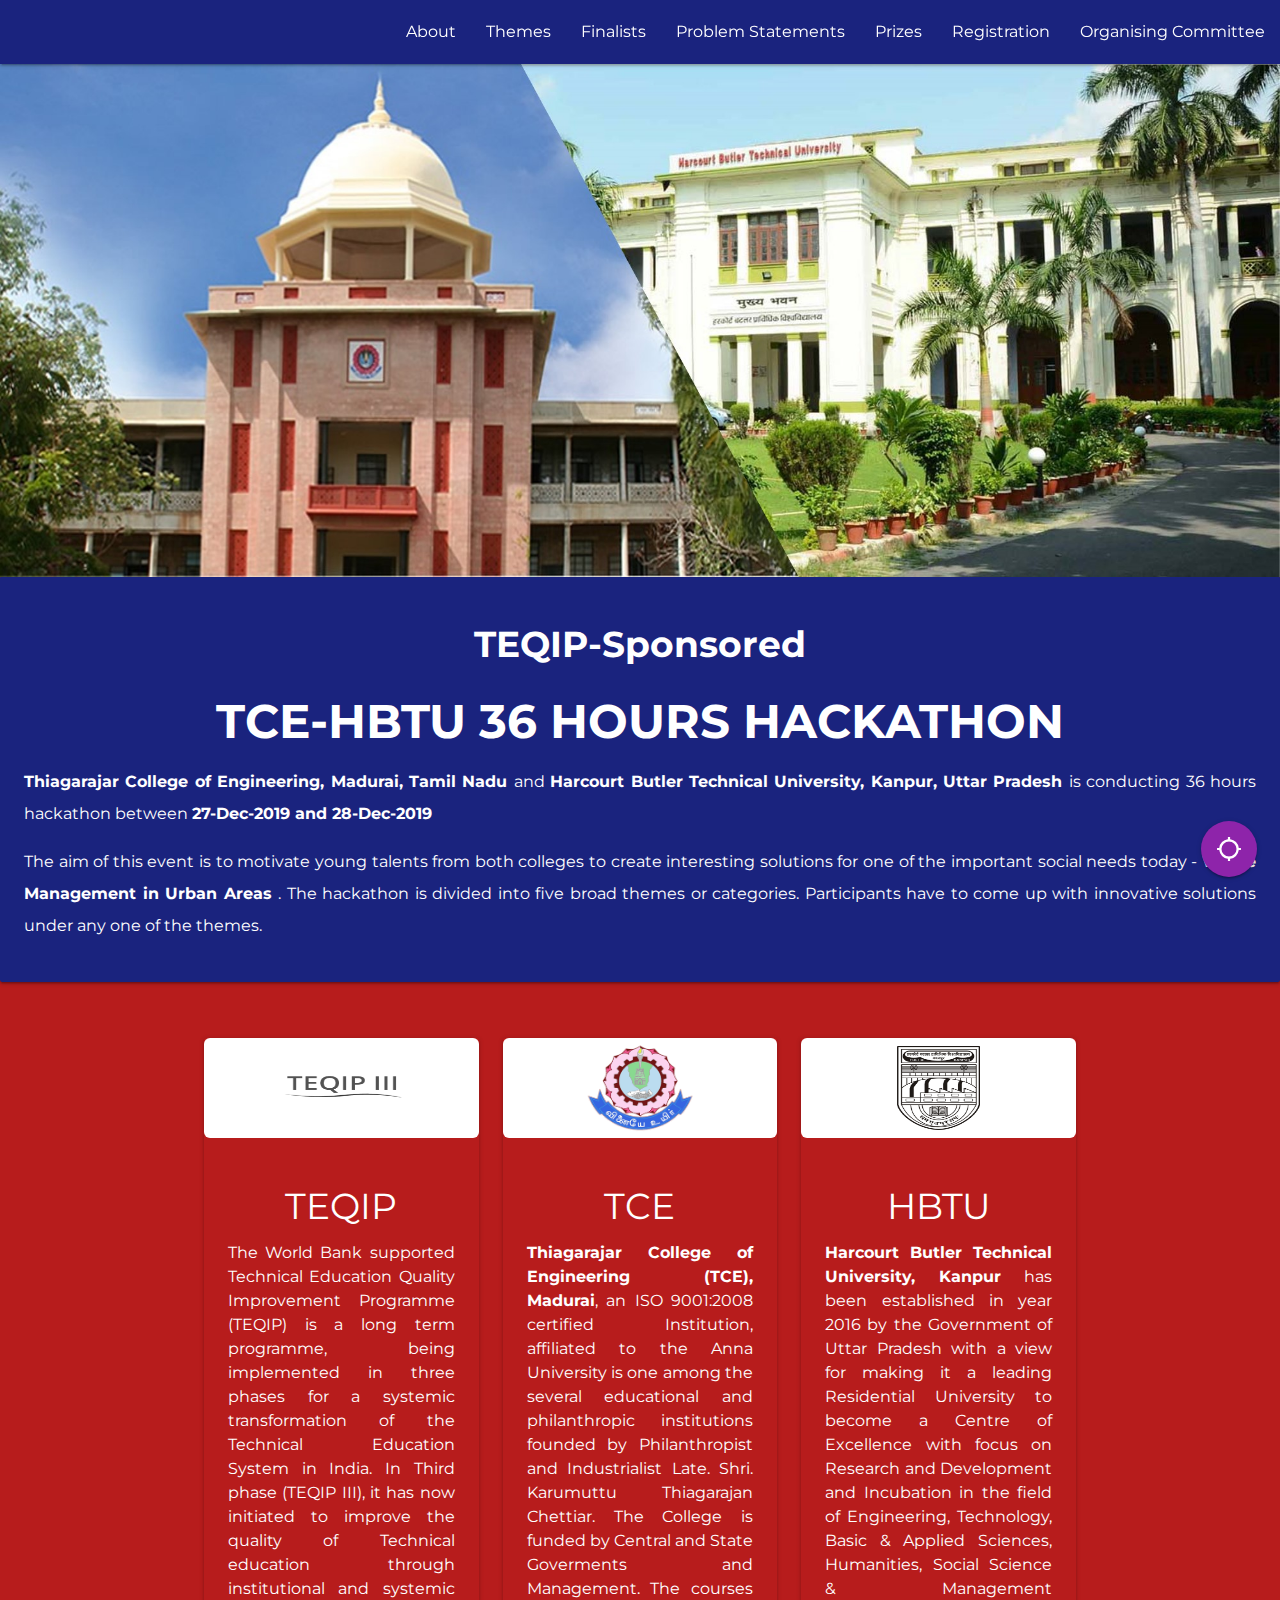
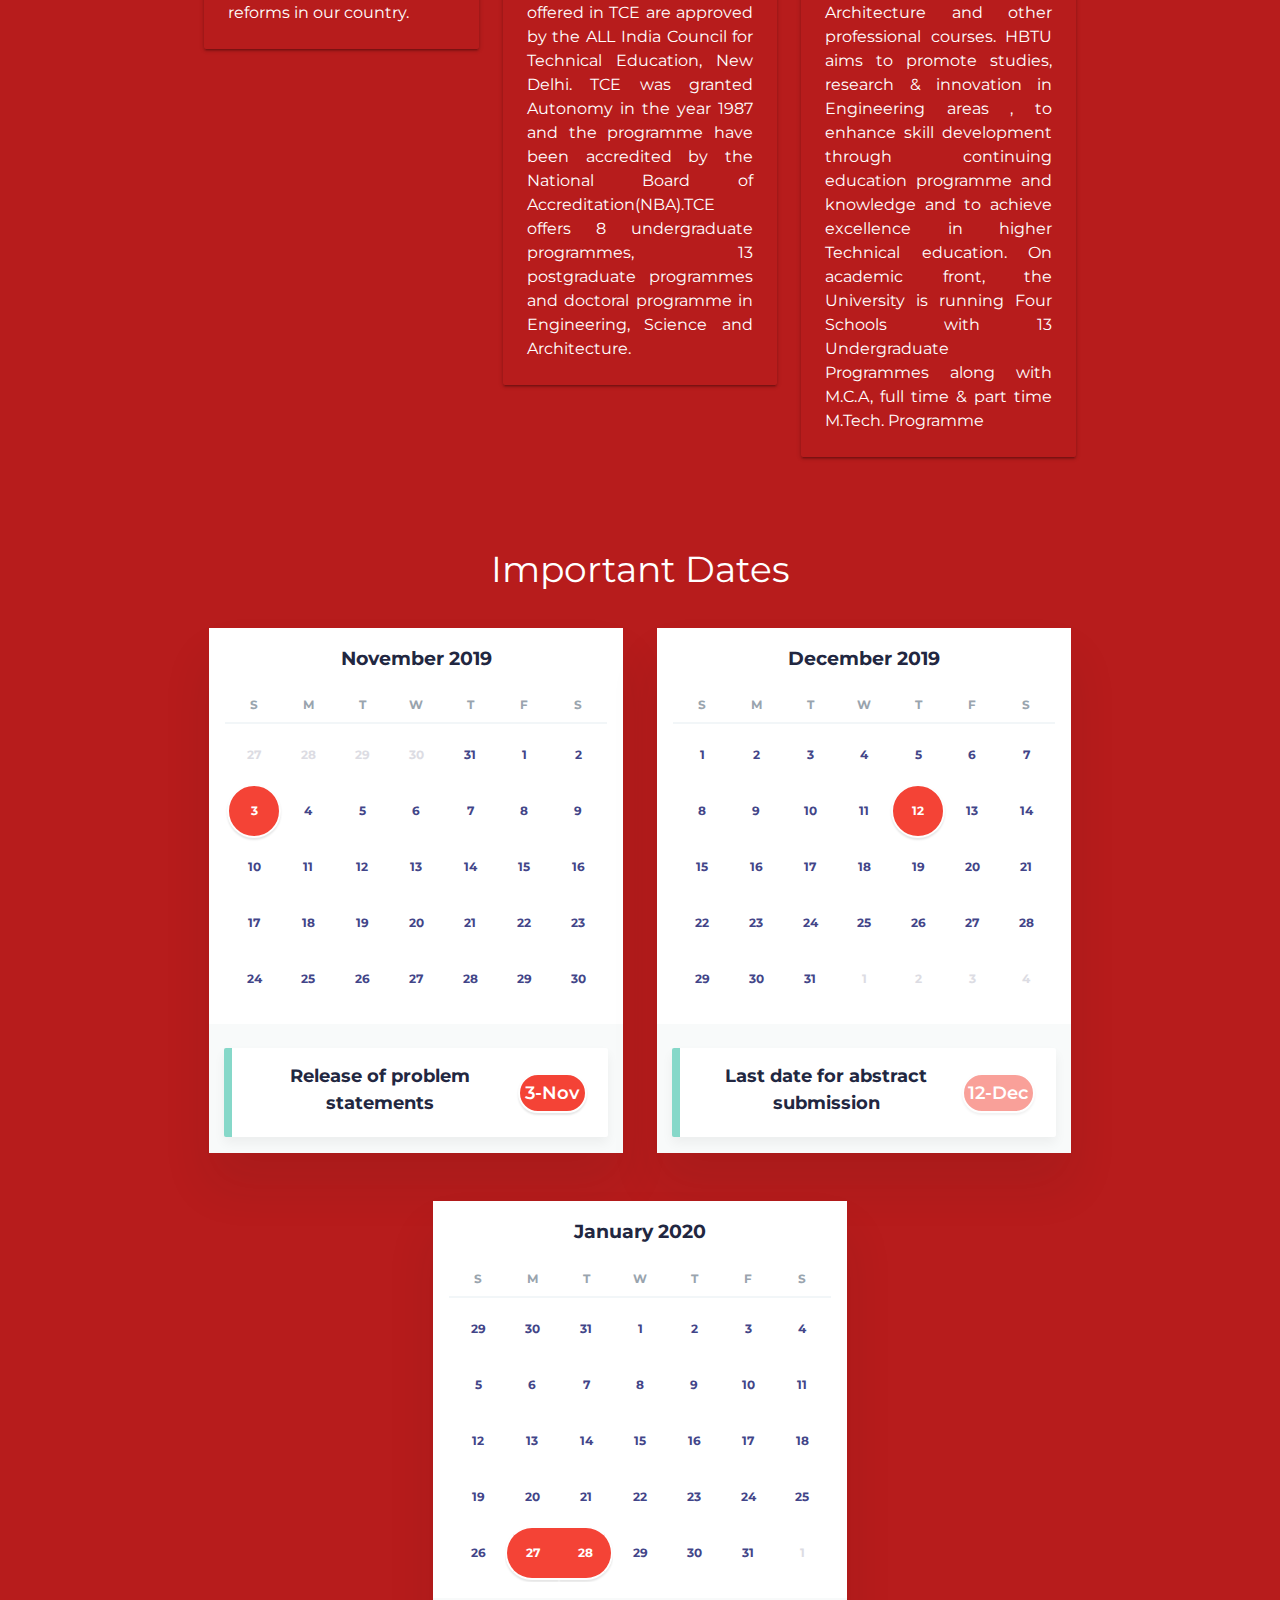
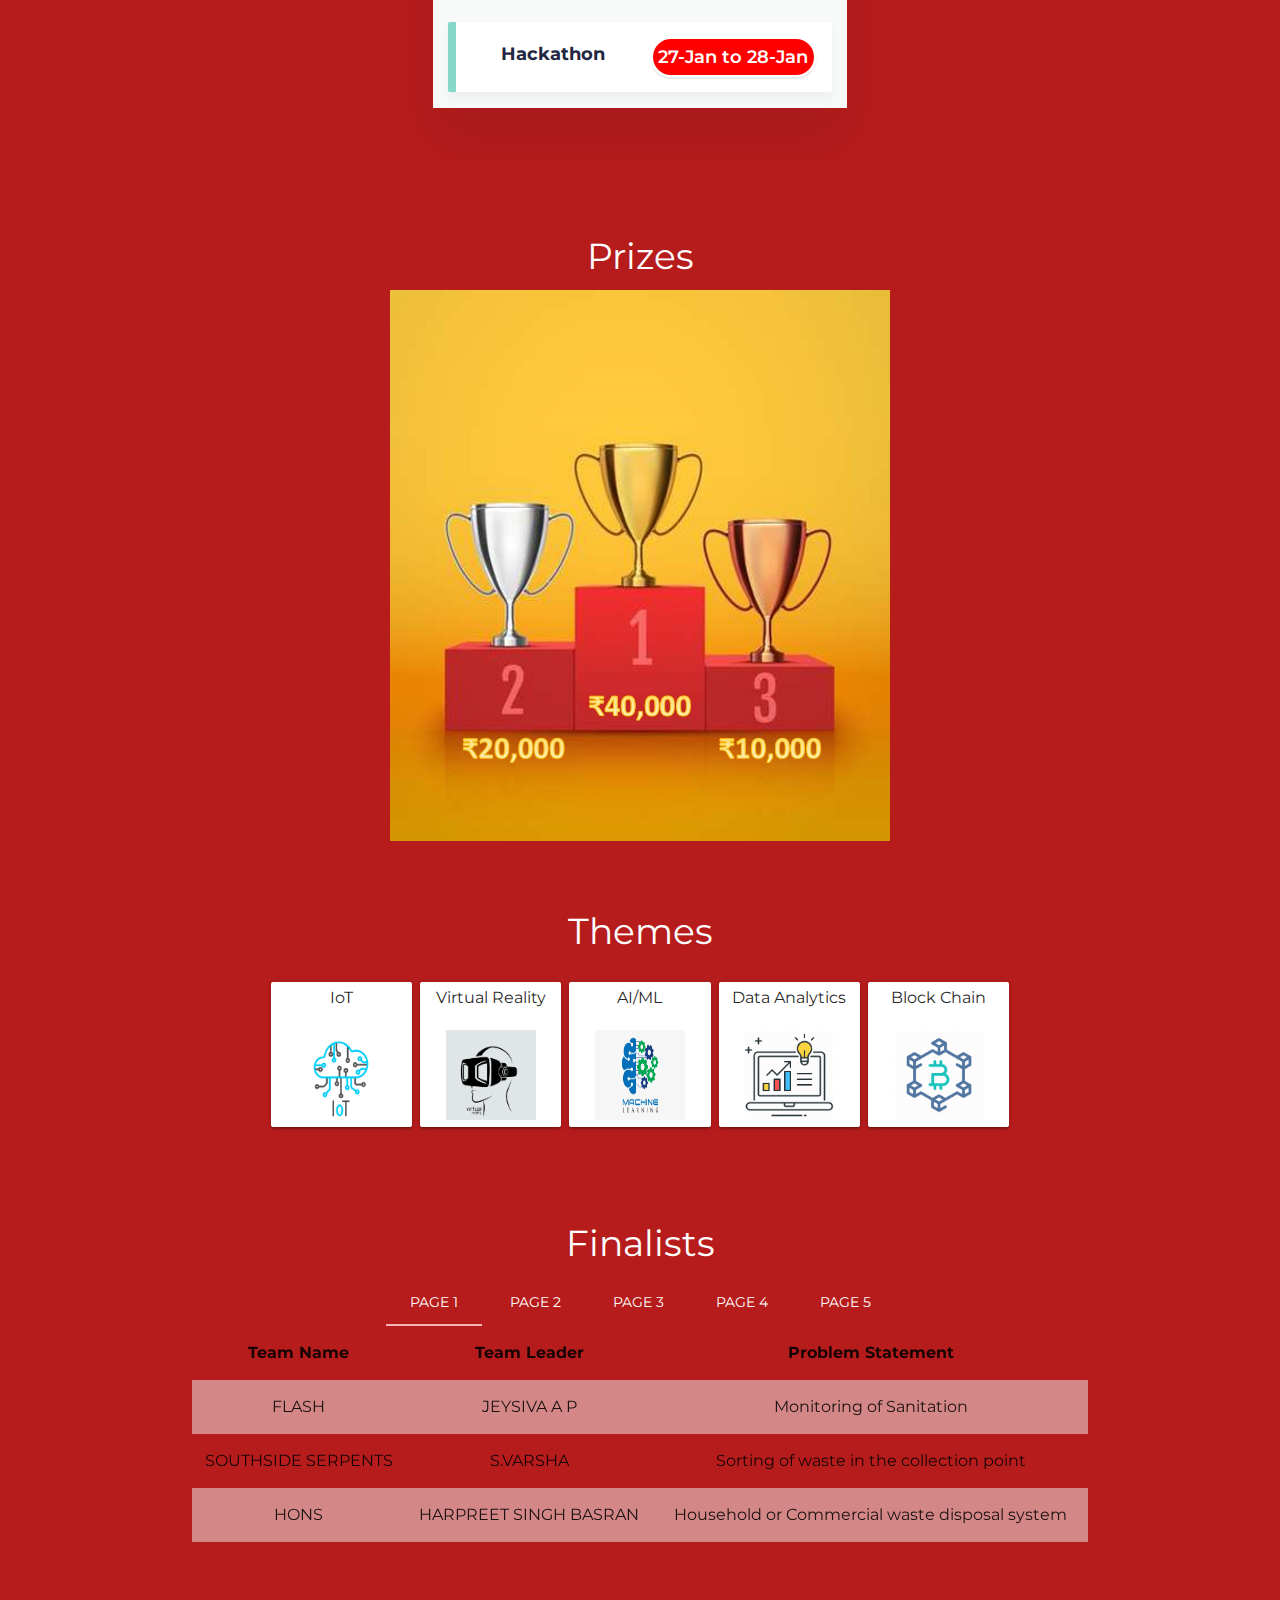
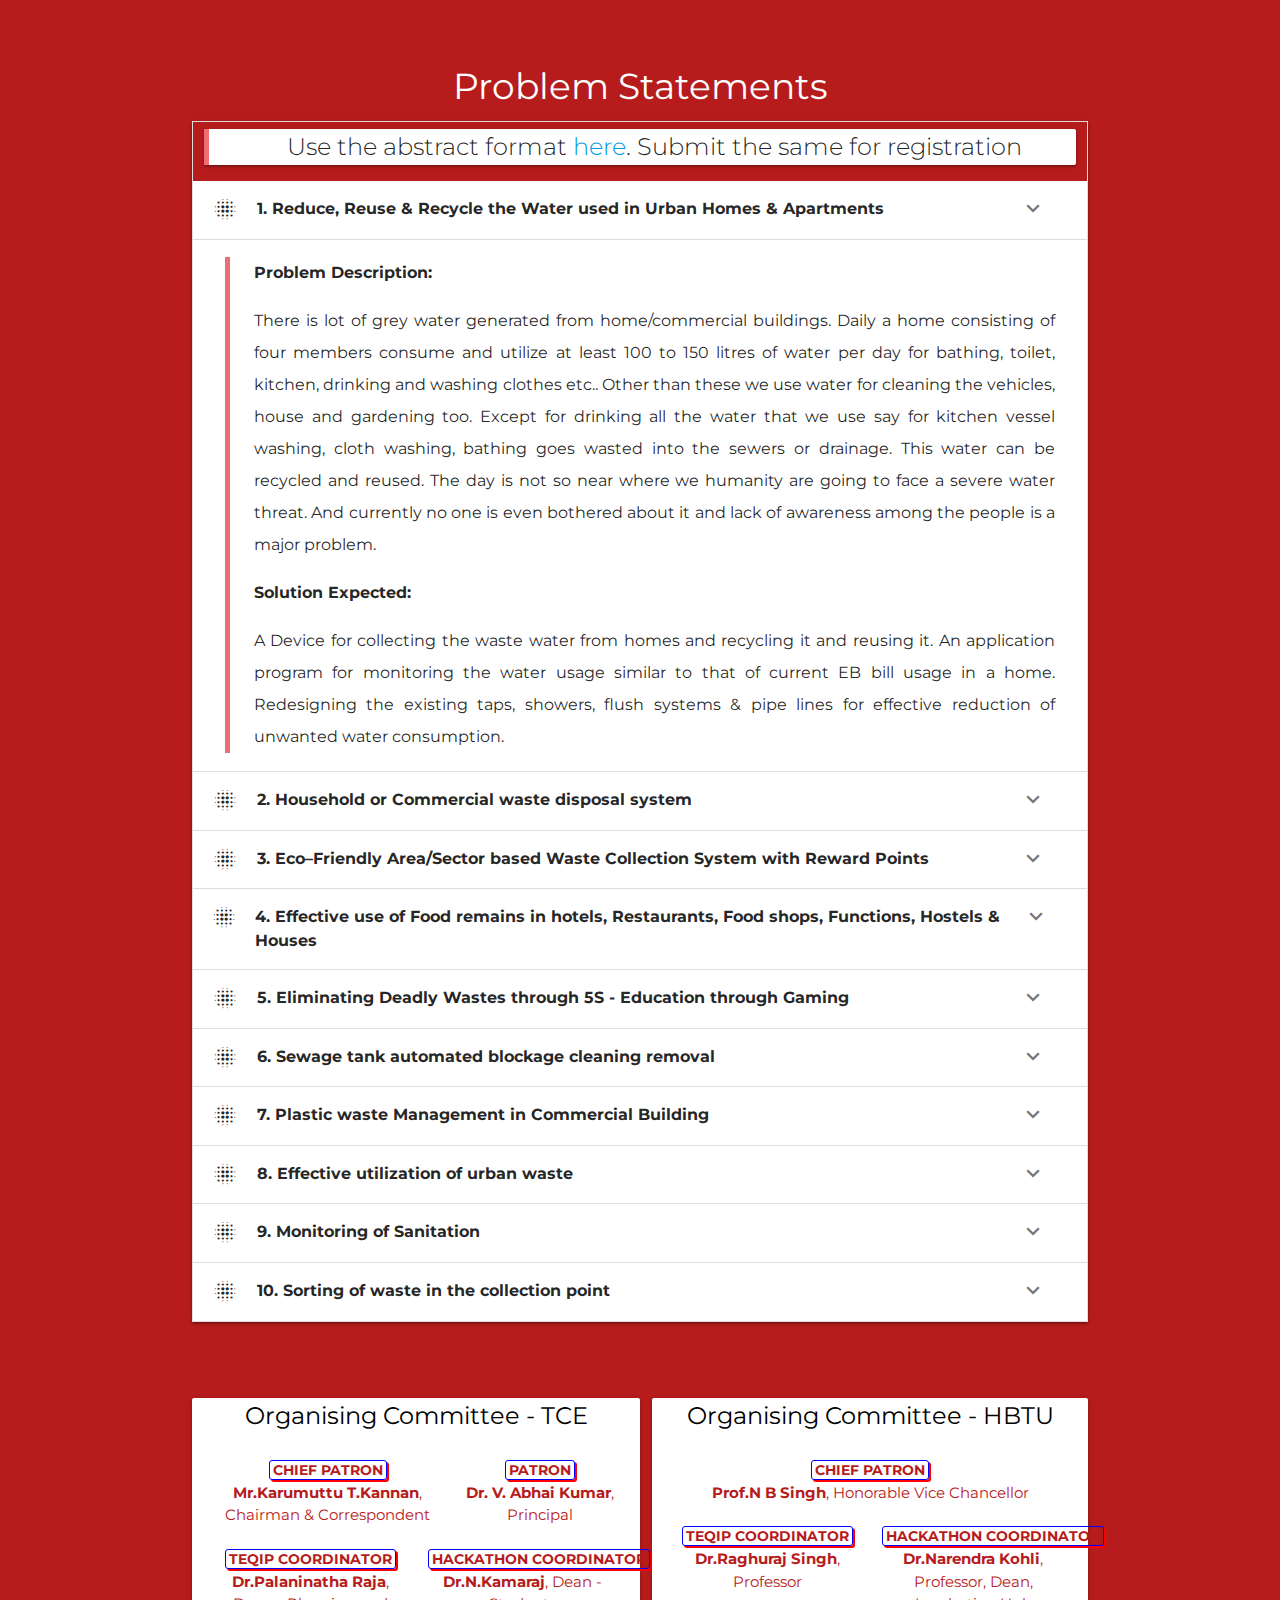
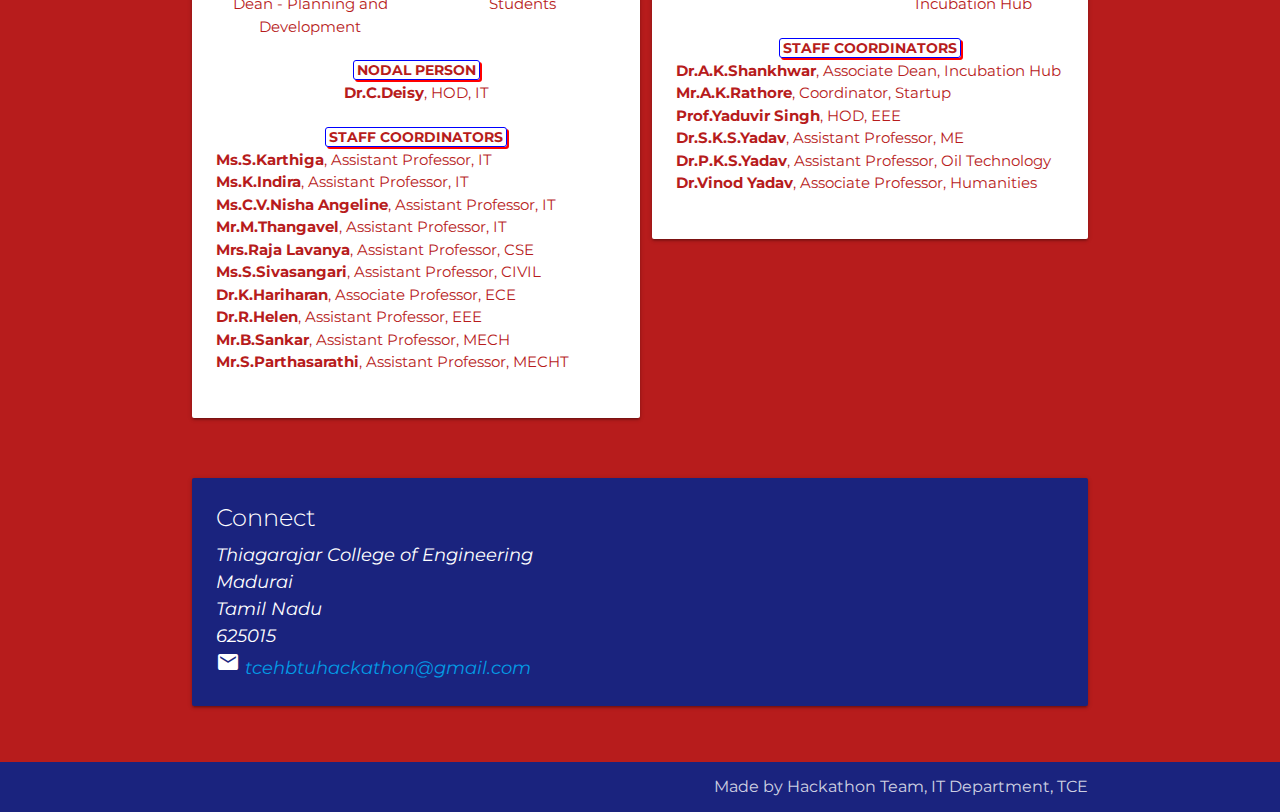
<file: index.html>
<!DOCTYPE html>
<html lang="en">

<head>
  <meta http-equiv="Content-Type" content="text/html; charset=UTF-8" />
  <meta name="viewport" content="width=device-width, initial-scale=1" />
  <title>TCE-HBTU - 36 Hours Hackathon</title>
  <!-- Scripts -->
  <!-- Google Analytics -->
  <script>
    window.ga = window.ga || function () { (ga.q = ga.q || []).push(arguments) }; ga.l = +new Date;
    ga('create', 'UA-152689062-1', 'auto');
    ga('send', 'pageview');
  </script>
  <script async src='https://www.google-analytics.com/analytics.js'></script>
  <!-- End Google Analytics -->

  <!-- CSS  -->
  <link href="https://fonts.googleapis.com/icon?family=Material+Icons" rel="stylesheet">
  <link href="https://fonts.googleapis.com/css?family=Montserrat&display=swap" rel="stylesheet">
  <link href="css/materialize.css" type="text/css" rel="stylesheet" media="screen,projection" />
  <link href="css/style.css" type="text/css" rel="stylesheet" media="screen,projection" />
</head>

<body class="red darken-4">
  <!-- Navbar -->
  <div class="navbar-fixed">
    <nav class="indigo darken-4">
      <div class="nav-wrapper">
        <a href="#" data-target="nav-mobile" class="sidenav-trigger"><i class="material-icons">menu</i></a>
        <ul class="right hide-on-med-and-down">
          <li><a class="white-text" href="#">About</a></li>
          <li><a class="white-text" onclick="ga('send', 'event', 'MenuLinks', 'Themes');" href="#themes">Themes</a></li>
          <li><a class="white-text" onclick="ga('send', 'event', 'MenuLinks', 'Finalists');"
              href="#finalists">Finalists</a></li>
          <li><a class="white-text" onclick="ga('send', 'event', 'MenuLinks', 'Problem Statements');"
              href="#probstatements">Problem Statements</a></li>
          <li><a class="white-text" onclick="ga('send', 'event', 'MenuLinks', 'Prizes');" href="#prizes">Prizes</a></li>
          <li><a class="white-text" onclick="ga('send', 'event', 'MenuLinks', 'Registration');"
              href="https://tinyurl.com/36HrsHackathon">Registration</a></li>
          <li><a class="white-text" onclick="ga('send', 'event', 'MenuLinks', 'Committee');"
              href="#committees">Organising Committee</a></li>
        </ul>
      </div>
    </nav>
  </div>

  <ul id="nav-mobile" class="sidenav red darken-4">
    <li><a class="sidenav-close white-text" href="#">About</a></li>
    <li><a class="sidenav-close white-text" onclick="ga('send', 'event', 'MenuLinks', 'Themes');"
        href="#themes">Themes</a></li>
    <li><a class="sidenav-close white-text" onclick="ga('send', 'event', 'MenuLinks', 'Finalists');"
        href="#finalists">Finalists</a></li>
    <li><a class="sidenav-close white-text" onclick="ga('send', 'event', 'MenuLinks', 'Problem Statements');"
        href="#probstatements">Problem Statements</a></li>
    <li><a class="sidenav-close white-text" onclick="ga('send', 'event', 'MenuLinks', 'Prizes');"
        href="#prizes">Prizes</a></li>
    <li><a class="sidenav-close white-text" onclick="ga('send', 'event', 'MenuLinks', 'Registration');"
        href="https://tinyurl.com/36HrsHackathon">Registration</a></li>
    <li><a class="sidenav-close white-text" onclick="ga('send', 'event', 'MenuLinks', 'Committee');"
        href="#committees">Organising Committee</a></li>
  </ul>

  <!-- Header Image -->
  <div id="index-banner" style="padding: 0rem;">
    <div class="section">
      <img class="responsive-img banner-image" src="images/tce-hbtu.jpg" alt="tce-hbtu">
    </div>
  </div>

  <!-- Main title -->
  <div class="section">
    <div class="card-panel indigo darken-4 white-text">
      <h4 class="center-align" style="font-weight: bold;">TEQIP-Sponsored</h4>
      <h3 class="center-align" style="font-weight: bold;">TCE-HBTU 36 HOURS HACKATHON</h3>

      <p style="text-align: justify;">
        <span style="font-weight: bold;">Thiagarajar College of Engineering, Madurai, Tamil Nadu </span>
        and <span style="font-weight: bold;">Harcourt Butler Technical University, Kanpur, Uttar Pradesh </span>
        is conducting 36 hours hackathon between
        <span style="text-align: center; font-weight: bold;">27-Dec-2019 and 28-Dec-2019 </span>
        <p style="text-align: justify;">
          The aim of this event is to motivate young talents from both colleges to create interesting solutions
          for one of the important social needs today - <b> Waste Management in Urban Areas </b>.
          The hackathon is divided into five broad themes or categories. Participants
          have to come up with innovative solutions under any one of the themes.
        </p>
    </div>
  </div>

  <!-- Floating buttons -->
  <div class="fixed-action-btn click-to-toggle">
    <a class="btn-floating btn-large purple darken-1">
      <i class="large material-icons">location_searching</i>
    </a>
    <ul>
      <li><a class="btn-floating green tooltipped" data-position="left" data-tooltip="Register"
          href="https://tinyurl.com/36HrsHackathon" onclick="ga('send', 'event', 'FloatButton', 'Registration');">
          <i class="material-icons">publish</i></a>
      </li>
      <li><a class="btn-floating blue tooltipped" data-position="left" data-tooltip="Download Abstract template"
          href="https://github.com/tcehbtuhackathon/tcehbtuhackathon.github.io/blob/master/AbstractFormat.docx?raw=true"
          onclick="ga('send', 'event', 'FloatButton', 'Download Abstract');">
          <i class="material-icons">get_app</i></a>
      </li>
    </ul>
  </div>

  <!--   Icon Section   -->
  <div class="container">
    <div class="section">
      <div class="row">
        <div class="col s12 m4">
          <div class="card red darken-4">
            <div class="card-image">
              <img class="white" style="padding: 0px 4rem 0px 4rem;border-radius: 6px;" src="images/teqip.png"
                alt="TEQIP" height="100" width="100">
              <div class="card-title"></div>
            </div>
            <div class="card-content white-text" style="text-align: justify;">
              <h4 class="center-align">TEQIP</h4>
              The World Bank supported Technical Education
              Quality Improvement Programme (TEQIP) is a long
              term programme, being implemented in three
              phases for a systemic transformation of the
              Technical Education System in India.
              In Third phase (TEQIP III), it has now initiated to
              improve the quality of Technical education through
              institutional and systemic reforms in our country.
            </div>
          </div>
        </div>

        <div class="col s12 m4">
          <div class="card red darken-4">
            <div class="card-image">
              <img class="white" style="padding: 0px 5rem 0px 5rem;border-radius: 6px;" src="images/tlogo.png" alt="TCE"
                height="100" width="100">
              <div class="card-title"></div>
            </div>
            <div class="card-content white-text" style="text-align: justify;">
              <h4 class="center-align">TCE</h4>
              <b>Thiagarajar College of Engineering (TCE), Madurai</b>, an ISO 9001:2008 certified Institution,
              affiliated to the Anna University is one among the several educational
              and philanthropic institutions founded by Philanthropist and Industrialist Late.
              Shri. Karumuttu Thiagarajan Chettiar. The College is funded by Central
              and State Goverments and Management.
              The courses offered in TCE are approved by the ALL India Council for Technical Education,
              New Delhi. TCE was granted Autonomy in the year 1987 and the programme have been accredited
              by the National Board of Accreditation(NBA).TCE offers 8 undergraduate programmes,
              13 postgraduate programmes and doctoral programme in Engineering, Science and Architecture.
            </div>
          </div>
        </div>

        <div class="col s12 m4 ">
          <div class="card red darken-4">
            <div class="card-image">
              <img class="white" style="padding: 0.5rem 6rem 0.5rem 6rem;border-radius: 6px;" src="images/hlogo.png"
                alt="HBTU" height="100" width="100">
              <div class="card-title"></div>
            </div>
            <div class="card-content white-text" style="text-align: justify;">
              <h4 class="center-align">HBTU</h4>
              <b>Harcourt Butler Technical University, Kanpur</b> has
              been established in year 2016 by the Government of
              Uttar Pradesh with a view for making it a
              leading Residential University to become a Centre of
              Excellence with focus on Research and Development
              and Incubation in the field of Engineering,
              Technology, Basic & Applied Sciences, Humanities,
              Social Science & Management Architecture and other
              professional courses. HBTU aims to promote studies,
              research & innovation in Engineering areas , to enhance skill
              development through continuing education programme
              and knowledge and to achieve excellence in higher Technical education.
              On academic front, the University is running Four Schools with
              13 Undergraduate Programmes along with M.C.A, full time & part
              time M.Tech. Programme
            </div>
          </div>
        </div>
      </div>

    </div>
  </div>

  <!-- Important Dates -->
  <div class="container">
    <div class="section">

      <div class="row">
        <div class="col s12 center-align">
          <h4 class="white-text">Important Dates</h4>
          <div class="row">
            <!-- November 2019 -->
            <div class="col s12 m6">
              <div class="main-container-wrapper" style="min-height: auto;">
                <main>
                  <div class="calendar-container hide-on-small-and-down">
                    <div class="calendar-container__header">
                      <button class="calendar-container__btn calendar-container__btn--left" title="Previous">
                        <i class="icon ion-ios-arrow-back"></i>
                      </button>
                      <div class="calendar-container__title" style="font-size: larger;">November 2019</div>
                      <button class="calendar-container__btn calendar-container__btn--right" title="Next">
                        <i class="icon ion-ios-arrow-forward"></i>
                      </button>
                    </div>
                    <div class="calendar-container__body">
                      <div class="calendar-table">
                        <div class="calendar-table__header">
                          <div class="calendar-table__row">
                            <div class="calendar-table__col">S</div>
                            <div class="calendar-table__col">M</div>
                            <div class="calendar-table__col">T</div>
                            <div class="calendar-table__col">W</div>
                            <div class="calendar-table__col">T</div>
                            <div class="calendar-table__col">F</div>
                            <div class="calendar-table__col">S</div>
                          </div>
                        </div>
                        <div class="calendar-table__body">
                          <div class="calendar-table__row">
                            <div class="calendar-table__col calendar-table__inactive">
                              <div class="calendar-table__item">
                                <span>27</span>
                              </div>
                            </div>
                            <div class="calendar-table__col calendar-table__inactive">
                              <div class="calendar-table__item">
                                <span>28</span>
                              </div>
                            </div>
                            <div class="calendar-table__col calendar-table__inactive">
                              <div class="calendar-table__item">
                                <span>29</span>
                              </div>
                            </div>
                            <div class="calendar-table__col calendar-table__inactive">
                              <div class="calendar-table__item">
                                <span>30</span>
                              </div>
                            </div>
                            <div class="calendar-table__col">
                              <div class="calendar-table__item">
                                <span>31</span>
                              </div>
                            </div>
                            <div class="calendar-table__col">
                              <div class="calendar-table__item">
                                <span>1</span>
                              </div>
                            </div>
                            <div class="calendar-table__col">
                              <div class="calendar-table__item">
                                <span>2</span>
                              </div>
                            </div>
                          </div>
                          <div class="calendar-table__row">
                            <div class="calendar-table__col calendar-table__event">
                              <div class="calendar-table__item">
                                <span>3</span>
                              </div>
                            </div>
                            <div class="calendar-table__col">
                              <div class="calendar-table__item">
                                <span>4</span>
                              </div>
                            </div>
                            <div class="calendar-table__col">
                              <div class="calendar-table__item">
                                <span>5</span>
                              </div>
                            </div>
                            <div class="calendar-table__col">
                              <div class="calendar-table__item">
                                <span>6</span>
                              </div>
                            </div>
                            <div class="calendar-table__col">
                              <div class="calendar-table__item">
                                <span>7</span>
                              </div>
                            </div>
                            <div class="calendar-table__col">
                              <div class="calendar-table__item">
                                <span>8</span>
                              </div>
                            </div>
                            <div class="calendar-table__col">
                              <div class="calendar-table__item">
                                <span>9</span>
                              </div>
                            </div>
                          </div>
                          <div class="calendar-table__row">
                            <div class="calendar-table__col">
                              <div class="calendar-table__item">
                                <span>10</span>
                              </div>
                            </div>
                            <div class="calendar-table__col">
                              <div class="calendar-table__item">
                                <span>11</span>
                              </div>
                            </div>
                            <div class="calendar-table__col">
                              <div class="calendar-table__item">
                                <span>12</span>
                              </div>
                            </div>
                            <div class="calendar-table__col">
                              <div class="calendar-table__item">
                                <span>13</span>
                              </div>
                            </div>
                            <div class="calendar-table__col">
                              <div class="calendar-table__item">
                                <span>14</span>
                              </div>
                            </div>
                            <div class="calendar-table__col">
                              <div class="calendar-table__item">
                                <span>15</span>
                              </div>
                            </div>
                            <div class="calendar-table__col">
                              <div class="calendar-table__item">
                                <span>16</span>
                              </div>
                            </div>
                          </div>
                          <div class="calendar-table__row">
                            <div class="calendar-table__col">
                              <div class="calendar-table__item">
                                <span>17</span>
                              </div>
                            </div>
                            <div class="calendar-table__col">
                              <div class="calendar-table__item">
                                <span>18</span>
                              </div>
                            </div>
                            <div class="calendar-table__col">
                              <div class="calendar-table__item">
                                <span>19</span>
                              </div>
                            </div>
                            <div class="calendar-table__col">
                              <div class="calendar-table__item">
                                <span>20</span>
                              </div>
                            </div>
                            <div class="calendar-table__col">
                              <div class="calendar-table__item">
                                <span>21</span>
                              </div>
                            </div>
                            <div class="calendar-table__col">
                              <div class="calendar-table__item">
                                <span>22</span>
                              </div>
                            </div>
                            <div class="calendar-table__col">
                              <div class="calendar-table__item">
                                <span>23</span>
                              </div>
                            </div>
                          </div>
                          <div class="calendar-table__row">
                            <div class="calendar-table__col">
                              <div class="calendar-table__item">
                                <span>24</span>
                              </div>
                            </div>
                            <div class="calendar-table__col">
                              <div class="calendar-table__item">
                                <span>25</span>
                              </div>
                            </div>
                            <div class="calendar-table__col">
                              <div class="calendar-table__item">
                                <span>26</span>
                              </div>
                            </div>
                            <div class="calendar-table__col">
                              <div class="calendar-table__item">
                                <span>27</span>
                              </div>
                            </div>
                            <div class="calendar-table__col">
                              <div class="calendar-table__item">
                                <span>28</span>
                              </div>
                            </div>
                            <div class="calendar-table__col">
                              <div class="calendar-table__item">
                                <span>29</span>
                              </div>
                            </div>
                            <div class="calendar-table__col">
                              <div class="calendar-table__item">
                                <span>30</span>
                              </div>
                            </div>
                          </div>
                        </div>
                      </div>
                    </div>
                  </div>
                  <div class="events-container">
                    <ul class="events__list">
                      <li class="events__item">
                        <div class="events__item--left">
                          <span class="events__name" style="font-size: 110%">Release of problem statements</span>
                          <!-- <span class="events__date"></span> -->
                        </div>
                        <span class="events__tag"
                          style="width: 70px;font-size: 110%;background: #f44336; margin: 5px;">3-Nov</span>
                      </li>
                    </ul>
                  </div>
                </main>
              </div>
            </div>
            <!-- December 2019 -->
            <div class="col s12 m6">
              <div class="main-container-wrapper" style="min-height: auto;">
                <main>
                  <div class="calendar-container hide-on-small-and-down">
                    <div class="calendar-container__header">
                      <button class="calendar-container__btn calendar-container__btn--left" title="Previous">
                        <i class="icon ion-ios-arrow-back"></i>
                      </button>
                      <div class="calendar-container__title" style="font-size: larger;">December 2019</div>
                      <button class="calendar-container__btn calendar-container__btn--right" title="Next">
                        <i class="icon ion-ios-arrow-forward"></i>
                      </button>
                    </div>
                    <div class="calendar-container__body">
                      <div class="calendar-table">
                        <div class="calendar-table__header">
                          <div class="calendar-table__row">
                            <div class="calendar-table__col">S</div>
                            <div class="calendar-table__col">M</div>
                            <div class="calendar-table__col">T</div>
                            <div class="calendar-table__col">W</div>
                            <div class="calendar-table__col">T</div>
                            <div class="calendar-table__col">F</div>
                            <div class="calendar-table__col">S</div>
                          </div>
                        </div>
                        <div class="calendar-table__body">
                          <div class="calendar-table__row">
                            <div class="calendar-table__col">
                              <div class="calendar-table__item">
                                <span>1</span>
                              </div>
                            </div>
                            <div class="calendar-table__col">
                              <div class="calendar-table__item">
                                <span>2</span>
                              </div>
                            </div>
                            <div class="calendar-table__col">
                              <div class="calendar-table__item">
                                <span>3</span>
                              </div>
                            </div>
                            <div class="calendar-table__col">
                              <div class="calendar-table__item">
                                <span>4</span>
                              </div>
                            </div>
                            <div class="calendar-table__col">
                              <div class="calendar-table__item">
                                <span>5</span>
                              </div>
                            </div>
                            <div class="calendar-table__col">
                              <div class="calendar-table__item">
                                <span>6</span>
                              </div>
                            </div>
                            <div class="calendar-table__col">
                              <div class="calendar-table__item">
                                <span>7</span>
                              </div>
                            </div>
                          </div>
                          <div class="calendar-table__row">
                            <div class="calendar-table__col">
                              <div class="calendar-table__item">
                                <span>8</span>
                              </div>
                            </div>
                            <div class="calendar-table__col">
                              <div class="calendar-table__item">
                                <span>9</span>
                              </div>
                            </div>
                            <div class="calendar-table__col">
                              <div class="calendar-table__item">
                                <span>10</span>
                              </div>
                            </div>
                            <div class="calendar-table__col">
                              <div class="calendar-table__item">
                                <span>11</span>
                              </div>
                            </div>
                            <div class="calendar-table__col calendar-table__event">
                              <div class="calendar-table__item">
                                <span>12</span>
                              </div>
                            </div>
                            <div class="calendar-table__col">
                              <div class="calendar-table__item">
                                <span>13</span>
                              </div>
                            </div>
                            <div class="calendar-table__col">
                              <div class="calendar-table__item">
                                <span>14</span>
                              </div>
                            </div>
                          </div>
                          <div class="calendar-table__row">
                            <div class="calendar-table__col">
                              <div class="calendar-table__item">
                                <span>15</span>
                              </div>
                            </div>
                            <div class="calendar-table__col">
                              <div class="calendar-table__item">
                                <span>16</span>
                              </div>
                            </div>
                            <div class="calendar-table__col">
                              <div class="calendar-table__item">
                                <span>17</span>
                              </div>
                            </div>
                            <div class="calendar-table__col">
                              <div class="calendar-table__item">
                                <span>18</span>
                              </div>
                            </div>
                            <div class="calendar-table__col">
                              <div class="calendar-table__item">
                                <span>19</span>
                              </div>
                            </div>
                            <div class="calendar-table__col">
                              <div class="calendar-table__item">
                                <span>20</span>
                              </div>
                            </div>
                            <div class="calendar-table__col">
                              <div class="calendar-table__item">
                                <span>21</span>
                              </div>
                            </div>
                          </div>
                          <div class="calendar-table__row">
                            <div class="calendar-table__col">
                              <div class="calendar-table__item">
                                <span>22</span>
                              </div>
                            </div>
                            <div class="calendar-table__col">
                              <div class="calendar-table__item">
                                <span>23</span>
                              </div>
                            </div>
                            <div class="calendar-table__col">
                              <div class="calendar-table__item">
                                <span>24</span>
                              </div>
                            </div>
                            <div class="calendar-table__col">
                              <div class="calendar-table__item">
                                <span>25</span>
                              </div>
                            </div>
                            <div class="calendar-table__col">
                              <div class="calendar-table__item">
                                <span>26</span>
                              </div>
                            </div>
                            <div class="calendar-table__col">
                              <div class="calendar-table__item">
                                <span>27</span>
                              </div>
                            </div>
                            <div class="calendar-table__col">
                              <div class="calendar-table__item">
                                <span>28</span>
                              </div>
                            </div>
                          </div>
                          <div class="calendar-table__row">
                            <div class="calendar-table__col">
                              <div class="calendar-table__item">
                                <span>29</span>
                              </div>
                            </div>
                            <div class="calendar-table__col">
                              <div class="calendar-table__item">
                                <span>30</span>
                              </div>
                            </div>
                            <div class="calendar-table__col">
                              <div class="calendar-table__item">
                                <span>31</span>
                              </div>
                            </div>
                            <div class="calendar-table__col calendar-table__inactive">
                              <div class="calendar-table__item">
                                <span>1</span>
                              </div>
                            </div>
                            <div class="calendar-table__col calendar-table__inactive">
                              <div class="calendar-table__item">
                                <span>2</span>
                              </div>
                            </div>
                            <div class="calendar-table__col calendar-table__inactive">
                              <div class="calendar-table__item">
                                <span>3</span>
                              </div>
                            </div>
                            <div class="calendar-table__col calendar-table__inactive">
                              <div class="calendar-table__item">
                                <span>4</span>
                              </div>
                            </div>
                          </div>
                        </div>
                      </div>
                    </div>
                  </div>
                  <div class="events-container">
                    <ul class="events__list">
                      <li class="events__item">
                        <div class="events__item--left">
                          <span class="events__name" style="font-size: 110%">Last date for abstract submission</span>
                          <!-- <span class="events__date"></span> -->
                        </div>
                        <span class="events__tag pulsate"
                          style="width: 75px; font-size: 110%;background: #f44336;margin: 5px;">12-Dec</span>
                      </li>
                    </ul>
                  </div>
                </main>
              </div>
            </div>
            <!-- January 2020 -->
            <div class="col s12 m6 offset-m3">
              <div class="main-container-wrapper" style="min-height: auto;">
                <main>
                  <div class="calendar-container hide-on-small-and-down">
                    <div class="calendar-container__header">
                      <button class="calendar-container__btn calendar-container__btn--left" title="Previous">
                        <i class="icon ion-ios-arrow-back"></i>
                      </button>
                      <div class="calendar-container__title" style="font-size: larger;">January 2020</div>
                      <button class="calendar-container__btn calendar-container__btn--right" title="Next">
                        <i class="icon ion-ios-arrow-forward"></i>
                      </button>
                    </div>
                    <div class="calendar-container__body">
                      <div class="calendar-table">
                        <div class="calendar-table__header">
                          <div class="calendar-table__row">
                            <div class="calendar-table__col">S</div>
                            <div class="calendar-table__col">M</div>
                            <div class="calendar-table__col">T</div>
                            <div class="calendar-table__col">W</div>
                            <div class="calendar-table__col">T</div>
                            <div class="calendar-table__col">F</div>
                            <div class="calendar-table__col">S</div>
                          </div>
                        </div>
                        <div class="calendar-table__body">
                          <div class="calendar-table__row">
                            <div class="calendar-table__col">
                              <div class="calendar-table__item">
                                <span>29</span>
                              </div>
                            </div>
                            <div class="calendar-table__col">
                              <div class="calendar-table__item">
                                <span>30</span>
                              </div>
                            </div>
                            <div class="calendar-table__col">
                              <div class="calendar-table__item">
                                <span>31</span>
                              </div>
                            </div>
                            <div class="calendar-table__col">
                              <div class="calendar-table__item">
                                <span>1</span>
                              </div>
                            </div>
                            <div class="calendar-table__col">
                              <div class="calendar-table__item">
                                <span>2</span>
                              </div>
                            </div>
                            <div class="calendar-table__col">
                              <div class="calendar-table__item">
                                <span>3</span>
                              </div>
                            </div>
                            <div class="calendar-table__col">
                              <div class="calendar-table__item">
                                <span>4</span>
                              </div>
                            </div>
                          </div>
                          <div class="calendar-table__row">
                            <div class="calendar-table__col">
                              <div class="calendar-table__item">
                                <span>5</span>
                              </div>
                            </div>
                            <div class="calendar-table__col">
                              <div class="calendar-table__item">
                                <span>6</span>
                              </div>
                            </div>
                            <div class="calendar-table__col">
                              <div class="calendar-table__item">
                                <span>7</span>
                              </div>
                            </div>
                            <div class="calendar-table__col">
                              <div class="calendar-table__item">
                                <span>8</span>
                              </div>
                            </div>
                            <div class="calendar-table__col">
                              <div class="calendar-table__item">
                                <span>9</span>
                              </div>
                            </div>
                            <div class="calendar-table__col">
                              <div class="calendar-table__item">
                                <span>10</span>
                              </div>
                            </div>
                            <div class="calendar-table__col">
                              <div class="calendar-table__item">
                                <span>11</span>
                              </div>
                            </div>
                          </div>
                          <div class="calendar-table__row">
                            <div class="calendar-table__col">
                              <div class="calendar-table__item">
                                <span>12</span>
                              </div>
                            </div>
                            <div class="calendar-table__col">
                              <div class="calendar-table__item">
                                <span>13</span>
                              </div>
                            </div>
                            <div class="calendar-table__col">
                              <div class="calendar-table__item">
                                <span>14</span>
                              </div>
                            </div>
                            <div class="calendar-table__col">
                              <div class="calendar-table__item">
                                <span>15</span>
                              </div>
                            </div>
                            <div class="calendar-table__col">
                              <div class="calendar-table__item">
                                <span>16</span>
                              </div>
                            </div>
                            <div class="calendar-table__col">
                              <div class="calendar-table__item">
                                <span>17</span>
                              </div>
                            </div>
                            <div class="calendar-table__col">
                              <div class="calendar-table__item">
                                <span>18</span>
                              </div>
                            </div>
                          </div>
                          <div class="calendar-table__row">
                            <div class="calendar-table__col">
                              <div class="calendar-table__item">
                                <span>19</span>
                              </div>
                            </div>
                            <div class="calendar-table__col">
                              <div class="calendar-table__item">
                                <span>20</span>
                              </div>
                            </div>
                            <div class="calendar-table__col">
                              <div class="calendar-table__item">
                                <span>21</span>
                              </div>
                            </div>
                            <div class="calendar-table__col">
                              <div class="calendar-table__item">
                                <span>22</span>
                              </div>
                            </div>
                            <div class="calendar-table__col">
                              <div class="calendar-table__item">
                                <span>23</span>
                              </div>
                            </div>
                            <div class="calendar-table__col">
                              <div class="calendar-table__item">
                                <span>24</span>
                              </div>
                            </div>
                            <div class="calendar-table__col">
                              <div class="calendar-table__item">
                                <span>25</span>
                              </div>
                            </div>
                          </div>
                          <div class="calendar-table__row">
                            <div class="calendar-table__col">
                              <div class="calendar-table__item">
                                <span>26</span>
                              </div>
                            </div>
                            <div
                              class="calendar-table__col calendar-table__event calendar-table__event--long calendar-table__event--start">
                              <div class="calendar-table__item">
                                <span>27</span>
                              </div>
                            </div>
                            <div
                              class="calendar-table__col calendar-table__event calendar-table__event--long calendar-table__event--end">
                              <div class="calendar-table__item">
                                <span>28</span>
                              </div>
                            </div>
                            <div class="calendar-table__col">
                              <div class="calendar-table__item">
                                <span>29</span>
                              </div>
                            </div>
                            <div class="calendar-table__col">
                              <div class="calendar-table__item">
                                <span>30</span>
                              </div>
                            </div>
                            <div class="calendar-table__col">
                              <div class="calendar-table__item">
                                <span>31</span>
                              </div>
                            </div>
                            <div class="calendar-table__col calendar-table__inactive">
                              <div class="calendar-table__item">
                                <span>1</span>
                              </div>
                            </div>
                          </div>
                        </div>
                      </div>
                    </div>
                  </div>
                  <div class="events-container">
                    <ul class="events__list">
                      <li class="events__item">
                        <div class="events__item--left" style="width: calc(100% - 176px)">
                          <span class="events__name" style="font-size: 110%">Hackathon</span>
                          <!-- <span class="events__date"></span> -->
                        </div>
                        <span class="events__tag gradientBG" style="width: 170px; font-size: 110%;">
                          27-Jan to 28-Jan</span>
                      </li>
                    </ul>
                  </div>
                </main>
              </div>
            </div>
          </div>
        </div>
      </div>
    </div>
  </div>

  <!-- Prizes -->
  <div class="container center-align" id="prizes">
    <div class="section ">
      <div class="col s12 center">
        <h3><i class="mdi-content-send brown-text"></i></h3>
        <h4 class=" white-text">Prizes</h4>
        <img class="responsive-img banner-image" src="images/winorig.jpg" alt="" height="500" width="500">
      </div>
    </div>




  </div>

  <!-- Themes -->
  <div class="container center-align" id="themes">
    <div class="section">
      <div class="row">
        <div class="col s12 center">
          <h3><i class="mdi-content-send brown-text"></i></h3>
          <h4 class=" white-text">Themes</h4>
          <div class="row">
            <div class="col s4 m2 offset-m1" style="padding-left: 0.25rem;padding-right: 0.25rem;">
              <div class="card hoverable">
                <p class="center-align ">IoT</p>
                <img src="images/IOT.jpg" alt="" height="90" width="90">
              </div>
            </div>
            <div class="col s4 m2" style="padding-left: 0.25rem;padding-right: 0.25rem;">
              <div class="card hoverable">
                <p class="center-align ">Virtual Reality</p>
                <img src="images/VR.jpg" alt="" height="90" width="90">
              </div>
            </div>
            <div class="col s4 m2" style="padding-left: 0.25rem;padding-right: 0.25rem;">
              <div class="card hoverable">
                <p class="center-align">AI/ML</p>
                <img src="images/ML.png" alt="" height="90" width="90">
              </div>
            </div>
            <div class="col s4 offset-s2 m2" style="padding-left: 0.25rem;padding-right: 0.25rem;">
              <div class="card hoverable">
                <p class="center-align ">Data Analytics</p>
                <img src="images/DA.png" alt="" height="90" width="90">
              </div>
            </div>
            <div class="col s4 m2" style="padding-left: 0.25rem;padding-right: 0.25rem;">
              <div class="card hoverable">
                <p class="center-align ">Block Chain</p>
                <img src="images/BC.png" alt="" height="90" width="90">
              </div>
            </div>
          </div>
        </div>
      </div>
    </div>
  </div>

  <!-- Shortlisted Teams -->
  <div class="container center-align" id="finalists">
    <h4 class=" white-text">Finalists</h4>
    <ul class="tabs red darken-4">
      <li class="tab col s3"><a href="#page1" class="white-text">Page 1</a></li>
      <li class="tab col s3"><a href="#page2" class="white-text">Page 2</a></li>
      <li class="tab col s3"><a href="#page3" class="white-text">Page 3</a></li>
      <li class="tab col s3"><a href="#page4" class="white-text">Page 4</a></li>
      <li class="tab col s3"><a href="#page5" class="white-text">Page 5</a></li>
    </ul>
    <div id="page1" class="col s12">
      <table class="striped centered">
        <thead>
          <tr>
            <th>Team Name</th>
            <th>Team Leader</th>
            <th>Problem Statement</th>
          </tr>
        </thead>

        <tbody>
          <tr>
            <td>FLASH</td>
            <td>JEYSIVA A P</td>
            <td>Monitoring of Sanitation</td>
          </tr>
          <tr>
            <td>SOUTHSIDE SERPENTS</td>
            <td>S.VARSHA</td>
            <td>Sorting of waste in the collection point</td>
          </tr>
          <tr>
            <td>HONS</td>
            <td>HARPREET SINGH BASRAN</td>
            <td>Household or Commercial waste disposal system</td>
          </tr>
        </tbody>
      </table>
    </div>
    <div id="page2" class="col s12">
      <table class="striped centered">
        <thead>
          <tr>
            <th>Team Name</th>
            <th>Team Leader</th>
            <th>Problem Statement</th>
          </tr>
        </thead>

        <tbody>
          <tr>
            <td>DRIFTERS</td>
            <td>SURYA KUMAR K</td>
            <td>Sewage tank automated blockage cleaning removal</td>
          </tr>
          <tr>
            <td>PERPLEX ANNHILATORS</td>
            <td>JEYSAKTHI R</td>
            <td>Reduce, Reuse & Recycle the Water used in Urban Homes & Apartments</td>
          </tr>
          <tr>
            <td>CODEBLOODED</td>
            <td>D.B.SURYA</td>
            <td>Effective use of Food remains in hotels, Restaurants, Food shops, Functions, Hostels & Houses</td>
          </tr>
        </tbody>
      </table>

    </div>
    <div id="page3" class="col s12">
      <table class="striped centered">
        <thead>
          <tr>
            <th>Team Name</th>
            <th>Team Leader</th>
            <th>Problem Statement</th>
          </tr>
        </thead>

        <tbody>
          <tr>
            <td>HACK ELITE</td>
            <td>ABHINAV G</td>
            <td>Sewage tank automated blockage cleaning removal</td>
          </tr>
          <tr>
            <td>THE DEBRIS DIVIDER</td>
            <td>V.VIJAY SANKAR</td>
            <td>Sorting of waste in the collection point</td>
          </tr>
          <tr>
            <td>GREPHON</td>
            <td>ARAVIND MANIKANDAN R</td>
            <td>Reduce, Reuse & Recycle the Water used in Urban Homes & Apartments</td>
          </tr>
        </tbody>
      </table>
    </div>
    <div id="page4" class="col s12">
      <table class="striped centered">
        <thead>
          <tr>
            <th>Team Name</th>
            <th>Team Leader</th>
            <th>Problem Statement</th>
          </tr>
        </thead>

        <tbody>
          <tr>
            <td>KANISHKAR. M</td>
            <td>KANISHKAR. M</td>
            <td>Plastic waste Management in Commercial Building</td>
          </tr>
          <tr>
            <td>WARMONGERS</td>
            <td>R.KRITHIKA</td>
            <td>Effective use of Food remains in hotels, Restaurants, Food shops, Functions, Hostels & Houses</td>
          </tr>
          <tr>
            <td>VIKING RAIDER</td>
            <td>GOWTHAM A</td>
            <td>Effective use of Food remains in hotels, Restaurants, Food shops, Functions, Hostels & Houses</td>
          </tr>
        </tbody>
      </table>
    </div>
    <div id="page5" class="col s12">
      <table class="striped centered">
        <thead>
          <tr>
            <th>Team Name</th>
            <th>Team Leader</th>
            <th>Problem Statement</th>
          </tr>
        </thead>

        <tbody>
          <tr>
            <td>ADASTRA</td>
            <td>KENNETH HAGIN</td>
            <td>Plastic waste Management in Commercial Building</td>
          </tr>
          <tr>
            <td>GOLDEN FLASHES</td>
            <td>KEERTHANA.H</td>
            <td>Effective use of Food remains in hotels, Restaurants, Food shops, Functions, Hostels & Houses</td>
          </tr>
          <tr>
            <td>TITANZ</td>
            <td>SELVA KUMAR R</td>
            <td>Household or Commercial waste disposal system</td>
          </tr>
        </tbody>
      </table>
    </div>

  </div>
  <!-- Problem Statements -->
  <div class="container center-align" id="probstatements">
    <div class="section">
      <h4 class="white-text">Problem Statements</h4>
      <div class="row">
        <div class="col s12">
          <div class="card">
            <blockquote class="blockquote card-body">
              <div class="card-title">Use the abstract format
                <a href="https://github.com/tcehbtuhackathon/tcehbtuhackathon.github.io/blob/master/AbstractFormat.docx?raw=true"
                  onclick="ga('send', 'event', 'Problem Statements Section', 'Download Abstract');">
                  here</a>. Submit the same for registration</div>
          </div>
        </div>
        <ul class="collapsible">
          <li class="active">
            <div class="collapsible-header"><i class="material-icons">blur_on</i>
              <div class="left-align">
                <b>1. Reduce, Reuse & Recycle the Water used in Urban Homes & Apartments</b>
              </div>
              <span class="badge"><i class="material-icons">keyboard_arrow_down</i></span>
            </div>
            <div class="collapsible-body white">
              <blockquote class="blockquote mb-0 card-body">
                <p class="left-align"><b>Problem Description:</b></p>
                <p style="text-align: justify;">
                  There is lot of grey water generated from home/commercial buildings. Daily a home
                  consisting of four members consume and utilize at least 100 to 150 litres of water per day for
                  bathing, toilet,
                  kitchen, drinking and washing clothes etc.. Other than these we use water for cleaning the
                  vehicles, house and gardening too. Except for drinking all the water that we use say for kitchen
                  vessel washing, cloth washing, bathing goes wasted into the sewers or drainage. This water can be
                  recycled and reused. The day is not so near where we humanity are going to face a severe water
                  threat. And currently no one is even bothered about it and lack of awareness among the people is a
                  major problem.</p>
                <footer class="blockquote-footer">
                  <p class="left-align"><b>Solution Expected:</b></p>
                  <p style="text-align: justify;">A Device for collecting the waste water from homes and recycling it
                    and
                    reusing it.
                    An application program for monitoring the water usage similar to that of current EB bill
                    usage in a home.
                    Redesigning the existing taps, showers, flush systems & pipe lines for effective reduction
                    of unwanted water consumption.</p>
                </footer>
              </blockquote>
            </div>
          </li>
          <li>
            <div class="collapsible-header"><i class="material-icons">blur_on</i>
              <div class="left-align">
                <b>2. Household or Commercial waste disposal system</b>
              </div>
              <span class="badge"><i class="material-icons">keyboard_arrow_down</i></span>
            </div>
            <div class="collapsible-body white">
              <blockquote class="blockquote mb-0 card-body">
                <p class="left-align"><b>Problem Description:</b></p>
                <p style="text-align: justify;">
                  Build an Eco-Friendly Sector based garbage collector which would encourage the citizens to
                  dispose the garbage in the right place and get rewarded for the same</p>
                <footer class="blockquote-footer">
                  <p class="left-align"><b>Solution Expected:</b></p>
                  <p style="text-align: justify;">
                    Solutions for Effective Management of Household wastages by the Government
                    A device for Segregation of Biodegradable and Non Biodegradable waste
                    A device for every household for compressing the wastages into small cubes and then
                    incinerating them in a closed chamber</p>
                </footer>
              </blockquote>
            </div>
          </li>
          <li>
            <div class="collapsible-header"><i class="material-icons">blur_on</i>
              <div class="left-align">
                <b>3. Eco–Friendly Area/Sector based Waste Collection System with Reward Points</b>
              </div>
              <span class="badge"><i class="material-icons">keyboard_arrow_down</i></span>
            </div>
            <div class="collapsible-body white">
              <blockquote class="blockquote mb-0 card-body">
                <p class="left-align"><b>Problem Description:</b></p>
                <p style="text-align: justify;">
                  There is lot of grey water generated from home/commercial buildings. Daily a home consisting of
                  four members consume and utilize at least 100 to 150 litres of water per day for bathing, toilet,
                  kitchen, drinking and washing clothes etc.. Other than these we use water for cleaning the
                  vehicles, house and gardening too. Except for drinking all the water that we use say for kitchen
                  vessel washing, cloth washing, bathing goes wasted into the sewers or drainage. This water can be
                  recycled and reused. The day is not so near where we humanity are going to face a severe water
                  threat. And currently no one is even bothered about it and lack of awareness among the people is a
                  major problem.</p>
                <footer class="blockquote-footer">
                </footer>
              </blockquote>
            </div>
          </li>
          <li>
            <div class="collapsible-header"><i class="material-icons">blur_on</i>
              <div class="left-align">
                <b>4. Effective use of Food remains in hotels, Restaurants, Food shops,
                  Functions, Hostels & Houses</b>
              </div>
              <span class="badge"><i class="material-icons">keyboard_arrow_down</i></span>
            </div>
            <div class="collapsible-body white">
              <blockquote class="blockquote mb-0 card-body">
                <p class="left-align"><b>Problem Description:</b></p>
                <p style="text-align: justify;">
                  A lot of people are below the poverty line in India. A large sector of people in India are
                  starving for food and do not even get a square meal a day. whereas on the other hand a lot of food
                  is getting wasted from hotels, restaurants, food shops, functions, hostels and even in our houses.
                  Hence these food remains can be given to those people below the poverty line who aches for food.
                </p>
                <footer class="blockquote-footer">
                  <p class="left-align"><b>Solution Expected:</b></p>
                  <p style="text-align: justify;">
                    Developing application (similar to swiggy, Zomato and Uber eats) that may
                    connect the person with food remains with NGO and volunteers who are willing to deliver the
                    food to the poor people near the locality.</p>
                </footer>
              </blockquote>
            </div>
          </li>
          <li>
            <div class="collapsible-header"><i class="material-icons">blur_on</i>
              <div class="left-align">
                <b>5. Eliminating Deadly Wastes through 5S - Education through Gaming</b>
              </div>
              <span class="badge"><i class="material-icons">keyboard_arrow_down</i></span>
            </div>
            <div class="collapsible-body white">
              <blockquote class="blockquote mb-0 card-body">
                <p class="left-align"><b>Problem Description:</b></p>
                <p style="text-align: justify;">
                  5S is a philosophy, a way of thinking which focuses on organizing and managing the workspace and
                  Home by eliminating 8 Wastes while improving quality and safety. The 8 most common forms of waste
                  can be remembered using the mnemonic "DOWNTIME"
          <li align="left">Defective Production</li>
          <li align="left">Overproduction</li>
          <li align="left">Waiting</li>
          <li align="left">Non-used Employee Talent</li>
          <li align="left">Transportation</li>
          <li align="left">Inventory</li>
          <li align="left">Motion Excessive (Over Processing)</li>
          </p>
          <footer class="blockquote-footer">
            <p class="left-align"><b>Solution Expected:</b></p>
            <p style="text-align: justify;">
              Development of Gaming Application to educate about 5S methodology using Information
              Technology Trends for College / Home / Hostel in maximum of 5 levels.</p>
          </footer>
          </blockquote>
      </div>
      </li>
      <li>
        <div class="collapsible-header"><i class="material-icons">blur_on</i>
          <div class="left-align">
            <b>6. Sewage tank automated blockage cleaning removal</b>
          </div>
          <span class="badge"><i class="material-icons">keyboard_arrow_down</i></span>
        </div>
        <div class="collapsible-body white">
          <blockquote class="blockquote mb-0 card-body">
            <p class="left-align"><b>Problem Description:</b></p>
            <p style="text-align: justify;">Identify an automated way to clean sewage tanks and remove any blockage
              present in the tank.</p>
            <br>
            <footer class="blockquote-footer">
            </footer>
          </blockquote>
        </div>
      </li>
      <li>
        <div class="collapsible-header"><i class="material-icons">blur_on</i>
          <div class="left-align">
            <b>7. Plastic waste Management in Commercial Building</b>
          </div>
          <span class="badge"><i class="material-icons">keyboard_arrow_down</i></span>
        </div>
        <div class="collapsible-body white">
          <blockquote class="blockquote mb-0 card-body">

            <p class="left-align"><b>Problem Description:</b></p>
            <p style="text-align: justify;">Assume the plastic juice/water bottles used in commercial buildings.
              Identify ways to automate the process of collection and disposal of plastic.
              <br>
            </p>
            <footer class="blockquote-footer">
            </footer>
          </blockquote>
        </div>
      </li>
      <li>
        <div class="collapsible-header"><i class="material-icons">blur_on</i>
          <div class="left-align">
            <b>8. Effective utilization of urban waste</b>
          </div>
          <span class="badge"><i class="material-icons">keyboard_arrow_down</i></span>
        </div>
        <div class="collapsible-body white">
          <blockquote class="blockquote mb-0 card-body">
            <p class="left-align"><b>Problem Description:</b></p>
            <p style="text-align: justify;">
              Urban waste may consist of both industrial as well as residential waste. Whether such commingled
              waste can be used as an alternative material for some other resources, which ultimately reduces
              cost, enhances the resource consumption</p>
            <footer class="blockquote-footer">
            </footer>
          </blockquote>
        </div>
      </li>
      <li>
        <div class="collapsible-header"><i class="material-icons">blur_on</i>
          <div class="left-align">
            <b>9. Monitoring of Sanitation</b>
          </div>
          <span class="badge"><i class="material-icons">keyboard_arrow_down</i></span>
        </div>
        <div class="collapsible-body white">
          <blockquote class="blockquote mb-0 card-body">
            <p class="left-align"><b>Problem Description:</b></p>
            <p style="text-align: justify;">Every year a lot of people suffer from various diseases due to lack of
              sanitation. A major reason
              for the outbreak of these diseases is due to lack of sanitation in waste management and drinking
              water,still there is no prevailing method that can effectively detect and monitor the outbreak and
              spreading of water borne diseases</p>
            <footer class="blockquote-footer">
              <p class="left-align"><b>Solution Expected:</b></p>
              <p style="text-align: justify;">
                Design a system that will analyse the properties of water and help to improve sanitation
                facilities by monitoring waste management and also by detecting outbreak and spreading of
                water-borne diseases, thereby ensuring sanitation to create a healthy world.</p>
            </footer>
          </blockquote>
        </div>
      </li>
      <li>
        <div class="collapsible-header"><i class="material-icons">blur_on</i>
          <div class="left-align">
            <b>10. Sorting of waste in the collection point</b>
          </div>
          <span class="badge"><i class="material-icons">keyboard_arrow_down</i></span>
        </div>
        <div class="collapsible-body white">
          <blockquote class="blockquote mb-0 card-body">
            <p class="left-align"><b>Problem Description:</b></p>
            <p style="text-align: justify;">
              Waste sorting is the process by which waste is separated into different
              elements in the collection point itself. It is expected to have the solutions
              for waste sorting at the household and collected through curbside collection schemes.
              The solution can be a software, hardware or
              mixing of both with or without IoT enabled </p>
            <footer class="blockquote-footer">
            </footer>
          </blockquote>
        </div>
      </li>
      </ul>

    </div>
  </div>
  </div>

  <!-- Organising Committee Members -->
  <div class="section">
    <div class="container" id="committees">
      <div class="row">
        <div class="col s12 m6" style="padding: 0px;">
          <div class="card hoverable white">
            <div class="card-title black-text center"><b>Organising Committee - TCE</b></div>
            <div class="card-content left-align red-text text-darken-4 ">
              <div class="row">
                <div class="col s12 m7">
                  <div class="center-align"><b class="committee-title">CHIEF PATRON</b>
                    <div class="committee-member-name"><b>Mr.Karumuttu T.Kannan</b>, Chairman & Correspondent</div>
                  </div>
                </div>
                <div class="col s12 m5">
                  <div class="center-align"><b class="committee-title">PATRON</b>
                    <div class="committee-member-name"><b>Dr. V. Abhai Kumar</b>, Principal</div>
                  </div>
                </div>
              </div>
              <div class="row">
                <div class="col s12 m6">
                  <div class="center-align"><b class="committee-title">TEQIP COORDINATOR</b>
                    <div class="committee-member-name"><b>Dr.Palaninatha Raja</b>, Dean - Planning and
                      Development</div>
                  </div>
                </div>
                <div class="col s12 m6">
                  <div class="center-align"><b class="committee-title">HACKATHON COORDINATOR</b>
                    <div class="committee-member-name"><b>Dr.N.Kamaraj</b>, Dean - Students</div>
                  </div>
                </div>
              </div>
              <div class="row">
                <div class="col s12">
                  <div class="center-align"><b class="committee-title">NODAL PERSON</b>
                    <div class="committee-member-name"><b>Dr.C.Deisy</b>, HOD, IT</div>
                  </div>
                </div>
              </div>
              <div class="row">
                <div class="col s12 center-align"><b class="committee-title">STAFF COORDINATORS</b></div>
                <div class="col s12 m12">
                  <div class="committee-member-name"><b>Ms.S.Karthiga</b>, Assistant Professor, IT</div>
                  <div class="committee-member-name"><b>Ms.K.Indira</b>, Assistant Professor, IT</div>
                  <div class="committee-member-name"><b>Ms.C.V.Nisha Angeline</b>, Assistant Professor, IT</div>
                  <div class="committee-member-name"><b>Mr.M.Thangavel</b>, Assistant Professor, IT</div>
                  <div class="committee-member-name"><b>Mrs.Raja Lavanya</b>, Assistant Professor, CSE</div>
                  <div class="committee-member-name"><b>Ms.S.Sivasangari</b>, Assistant Professor, CIVIL</div>
                  <div class="committee-member-name"><b>Dr.K.Hariharan</b>, Associate Professor, ECE</div>
                  <div class="committee-member-name"><b>Dr.R.Helen</b>, Assistant Professor, EEE</div>
                  <div class="committee-member-name"><b>Mr.B.Sankar</b>, Assistant Professor, MECH</div>
                  <div class="committee-member-name"><b>Mr.S.Parthasarathi</b>, Assistant Professor, MECHT</div>
                </div>
              </div>
            </div>
          </div>


        </div>
        <div class="col s12 m6" style="padding-right: 0px;">
          <div class="card hoverable white">
            <div class="card-title black-text center"><b>Organising Committee - HBTU</b></div>
            <div class="card-content left-align red-text text-darken-4">
              <div class="row">
                <div class="col s12">
                  <div class="center-align"><b class="committee-title">CHIEF PATRON</b>
                    <div class="committee-member-name"><b>Prof.N B Singh</b>, Honorable Vice Chancellor</div>
                  </div>
                </div>
              </div>
              <div class="row">
                <div class="col s12 m6">
                  <div class="center-align"><b class="committee-title">TEQIP COORDINATOR</b>
                    <div class="committee-member-name"><b>Dr.Raghuraj Singh</b>, Professor</div>
                  </div>
                </div>
                <div class="col s12 m6">
                  <div class="center-align"><b class="committee-title">HACKATHON COORDINATOR</b>
                    <div class="committee-member-name"><b>Dr.Narendra Kohli</b>, Professor, Dean, Incubation Hub
                    </div>
                  </div>
                </div>
              </div>
              <div class="row">
                <div class="col s12 center-align"><b class="committee-title">STAFF COORDINATORS</b></div>
                <div class="col s12">
                  <div class="committee-member-name"><b>Dr.A.K.Shankhwar</b>, Associate Dean, Incubation Hub</div>
                  <div class="committee-member-name"><b>Mr.A.K.Rathore</b>, Coordinator, Startup</div>
                  <div class="committee-member-name"><b>Prof.Yaduvir Singh</b>, HOD, EEE</div>
                  <div class="committee-member-name"><b>Dr.S.K.S.Yadav</b>, Assistant Professor, ME</div>
                  <div class="committee-member-name"><b>Dr.P.K.S.Yadav</b>, Assistant Professor, Oil Technology
                  </div>
                  <div class="committee-member-name"><b>Dr.Vinod Yadav</b>, Associate Professor, Humanities</div>
                </div>
              </div>
            </div>
          </div>


        </div>
      </div>
    </div>
  </div>

  <div class="container" id="contact">
    <div class="row ">
      <div class="card indigo darken-4 hoverable">
        <div class="card-content white-text">
          <span class="card-title">Connect</span>
          <address style="font-size: large">
            Thiagarajar College of Engineering<br>
            Madurai<br>
            Tamil Nadu<br>
            625015<br>
            <i class="material-icons">email</i>
            <a href="mailto:tcehbtuhackathon@gmail.com">tcehbtuhackathon@gmail.com</a>
          </address>
        </div>
      </div>
    </div>
  </div>

  <footer class="page-footer red darken-4 ">
    <div class="footer-copyright indigo darken-4">
      <div class="container">
        <div class="right-align">Made by Hackathon Team, IT Department, TCE</div>
      </div>
    </div>
  </footer>

  <!--  Scripts -->
  <script src="https://code.jquery.com/jquery-2.1.1.min.js"></script>
  <script src="js/materialize.js"></script>
  <script src="js/init.js"></script>

</body>

</html>
</file>
<file: css/style.css>
/* Custom Stylesheet */
/**
 * Use this file to override Materialize files so you can update
 * the core Materialize files in the future
 *
 * Made By MaterializeCSS.com
 */

nav ul a,
nav .brand-logo {
  color: #444;
}

p {
  line-height: 2rem;
}

.sidenav-trigger {
  color: #26a69a;
}

.parallax-container {
  min-height: 380px;
  line-height: 0;
  height: auto;
  color: rgba(255,255,255,.9);
}
  .parallax-container .section {
    width: 100%;
  }

@media only screen and (min-width : 601px) {
  .parallax-container .section {
    position: absolute;
    top: 40%;
  }
  #index-banner .section {
    top: 0px;
    padding: 0%;
  }
  #index-banner .section .banner-image {
    height: 57vh;
    width: 100%;
  }
  #finalists .carousel.carousel-slider {
    height: 300px !important;
  }
}

@media only screen and (max-width : 600px) {
  #index-banner .section {
    top: 0px;
    padding: 0%;
  }
  #index-banner .section .banner-image {
    height: 40vh;
  }
  #finalists .carousel.carousel-slider {
    height: 40em !important;
  }
}

#index-banner .section {
  margin-bottom: -32px;
}

.icon-block {
  padding: 0 15px;
}
.icon-block .material-icons {
  font-size: inherit;
}

footer.page-footer {
  margin: 0;
}

.committee-title {
  border: 1px solid blue;
  box-shadow: 2px 2px red;
  border-radius: 3px;
  padding: 0px 3px;
  white-space: nowrap;
  font-size: 14px;
}
.committee-member-name {
  font-size: 15px;
}

.pulsate {
  animation: pulsate 1s ease-out;
  -webkit-animation: pulsate 1s ease-out;
  animation-iteration-count: infinite;
  -webkit-animation-iteration-count: infinite; 
  opacity: 0.5;
}

@keyframes pulsate {
  0% { 
      opacity: 0.5;
      background-color: gold;
  }
  50% { 
      opacity: 1.0;
      background-color: red;
  }
  100% { 
      opacity: 0.5;
      background-color: gold;
  }
}

.gradientBG {
  background: linear-gradient(to right, red 50%, blue 50%) !important;
  background-size: 200% 100% !important;
  background-position:left bottom;
  animation: gradientBG 4s ease infinite;
  -webkit-animation: gradientBG 4s ease infinite;
}

@keyframes gradientBG {
  0% {
    background-position:right bottom;
  }
  100% { 
      background-position:left bottom;
  }
}

/* Calendar css */
.main-container-wrapper {
  -webkit-font-smoothing: antialiased;
  font-family: "Montserrat", sans-serif;
  text-rendering: optimizeLegibility;
  background-color: #F8FAFA;
  min-width: 320px;
  min-height: 568px;
  max-width: 414px;
  overflow-y: auto;
}
@media (min-width: 415px) {
  .main-container-wrapper {
    -moz-box-shadow: 0px 32px 47px rgba(32, 23, 23, 0.09);
    -webkit-box-shadow: 0px 32px 47px rgba(32, 23, 23, 0.09);
    box-shadow: 0px 32px 47px rgba(32, 23, 23, 0.09);
    margin: 24px auto;
  }
}

header {
  background-color: #fff;
  display: flex;
  height: 58px;
  justify-content: space-between;
  overflow: hidden;
  position: relative;
}

.header__btn {
  background-color: #86D8C9;
  border: 2px solid #fff;
  border-radius: 50%;
  -moz-box-shadow: 0 2px 2px rgba(0, 0, 0, 0.1);
  -webkit-box-shadow: 0 2px 2px rgba(0, 0, 0, 0.1);
  box-shadow: 0 2px 2px rgba(0, 0, 0, 0.1);
  cursor: pointer;
  height: 80px;
  padding-top: 18px;
  position: absolute;
  top: -25px;
  width: 80px;
}
.header__btn:hover, .header__btn:focus {
  background: #67cebb;
  transition: all 0.3s ease-in;
  outline: none;
}
.header__btn .icon {
  display: inline-block;
}
.header__btn--left {
  left: -25px;
  padding-left: 38px;
  text-align: left;
}
.header__btn--right {
  padding-right: 32px;
  right: -25px;
  text-align: right;
}

.calendar-container {
  background-color: #fff;
  padding: 16px;
  margin-bottom: 24px;
}
.calendar-container__header {
  display: flex;
  justify-content: space-between;
}
.calendar-container__btn {
  background: transparent;
  border: 0;
  cursor: pointer;
  font-size: 16px;
  outline: none;
  color: #E9E8E8;
}
.calendar-container__btn:hover, .calendar-container__btn:focus {
  color: #9FAAB7;
  transition: all 0.3s ease-in;
}
.calendar-container__title {
  color: #222741;
  font-size: 20px;
  font-weight: 700;
}

.calendar-table {
  margin-top: 12px;
  width: 100%;
}
.calendar-table__item {
  border: 2px solid transparent;
  border-radius: 50%;
  color: #424588;
  font-size: 12px;
  font-weight: 700;
  width: 100%;
  height: 100%;
  display: flex;
  align-items: center;
  justify-content: center;
  cursor: pointer;
}
.calendar-table__item:hover {
  background: #f8fafa;
  -moz-box-shadow: 0px 2px 2px rgba(0, 0, 0, 0.1);
  -webkit-box-shadow: 0px 2px 2px rgba(0, 0, 0, 0.1);
  box-shadow: 0px 2px 2px rgba(0, 0, 0, 0.1);
  transition: 0.2s all ease-in;
}
.calendar-table__row {
  display: flex;
  justify-content: center;
}
.calendar-table__header {
  border-bottom: 2px solid #F2F6F8;
  margin-bottom: 4px;
}
.calendar-table__header .calendar-table__col {
  display: inline-block;
  color: #99A4AE;
  font-size: 12px;
  font-weight: 700;
  padding: 12px 3px;
  text-align: center;
  text-transform: uppercase;
  width: 40px;
  height: 38px;
}
@media (min-width: 360px) {
  .calendar-table__header .calendar-table__col {
    width: 46px;
  }
}
@media (min-width: 410px) {
  .calendar-table__header .calendar-table__col {
    width: 54px;
  }
}
.calendar-table__body .calendar-table__col {
  width: 40px;
  height: 42px;
  padding-bottom: 2px;
}
@media (min-width: 360px) {
  .calendar-table__body .calendar-table__col {
    width: 46px;
    height: 48px;
  }
}
@media (min-width: 410px) {
  .calendar-table__body .calendar-table__col {
    width: 54px;
    height: 56px;
  }
}
.calendar-table__today .calendar-table__item {
  border-color: #FEFEFE;
  background-color: #F2F6F8;
  -moz-box-shadow: 0px 2px 2px rgba(0, 0, 0, 0.1);
  -webkit-box-shadow: 0px 2px 2px rgba(0, 0, 0, 0.1);
  box-shadow: 0px 2px 2px rgba(0, 0, 0, 0.1);
}
.calendar-table__event .calendar-table__item {
  background-color: #F44336;
  /* background-color: #66DCEC; */
  border-color: #FEFEFE;
  -moz-box-shadow: 0px 2px 2px rgba(0, 0, 0, 0.1);
  -webkit-box-shadow: 0px 2px 2px rgba(0, 0, 0, 0.1);
  box-shadow: 0px 2px 2px rgba(0, 0, 0, 0.1);
  color: #fff;
}
.calendar-table__event--long {
  overflow-x: hidden;
}
.calendar-table__event--long .calendar-table__item {
  border-radius: 0;
  border-width: 2px 0;
}
.calendar-table__event--start .calendar-table__item {
  border-left: 2px solid #fff;
  border-radius: 50% 0 0 50%;
}
.calendar-table__event--start.calendar-table__col:last-child .calendar-table__item {
  border-width: 2px;
}
.calendar-table__event--end .calendar-table__item {
  border-right: 2px solid #fff;
  border-radius: 0 50% 50% 0;
}
.calendar-table__event--end.calendar-table__col:first-child .calendar-table__item {
  border-width: 2px;
}
.calendar-table__inactive .calendar-table__item {
  color: #DCDCE3;
  cursor: default;
}
.calendar-table__inactive .calendar-table__item:hover {
  background: transparent;
  box-shadow: none;
}
.calendar-table__inactive.calendar-table__event .calendar-table__item {
  color: #fff;
  opacity: 0.25;
}
.calendar-table__inactive.calendar-table__event .calendar-table__item:hover {
  background: #66DCEC;
  -moz-box-shadow: 0px 2px 2px rgba(0, 0, 0, 0.1);
  -webkit-box-shadow: 0px 2px 2px rgba(0, 0, 0, 0.1);
  box-shadow: 0px 2px 2px rgba(0, 0, 0, 0.1);
}

.events-container {
  padding: 0 15px;
}

.events__title {
  color: #BEC1CA;
  display: inline-block;
  font-size: 14px;
  font-weight: 600;
  margin-bottom: 16px;
}
.events__tag {
  background: #66DCEC;
  border: 2px solid #FEFEFE;
  -moz-box-shadow: 0px 2px 2px rgba(0, 0, 0, 0.1);
  -webkit-box-shadow: 0px 2px 2px rgba(0, 0, 0, 0.1);
  box-shadow: 0px 2px 2px rgba(0, 0, 0, 0.1);
  border-radius: 20px;
  color: #fff;
  font-size: 10px;
  font-weight: 600;
  width: 60px;
  margin-left: 16px;
  padding: 5px 2px;
  text-align: center;
}
.events__tag--highlighted {
  background: #FDCA40;
}
.events__item {
  background: #fff;
  border-left: 8px solid #86D8C9;
  border-radius: 2px;
  -moz-box-shadow: 0px 6px 12px rgba(0, 0, 0, 0.05);
  -webkit-box-shadow: 0px 6px 12px rgba(0, 0, 0, 0.05);
  box-shadow: 0px 6px 12px rgba(0, 0, 0, 0.05);
  padding: 15px 16px;
  display: flex;
  justify-content: space-between;
  align-items: center;
  margin-bottom: 16px;
}
.events__item--left {
  width: calc(100% - 76px);
}
.events__name {
  font-size: 12px;
  font-weight: 700;
  color: #222741;
  display: block;
  margin-bottom: 6px;
}
.events__date {
  font-size: 12px;
  color: #9FAAB7;
  display: inline-block;
}
</file>
